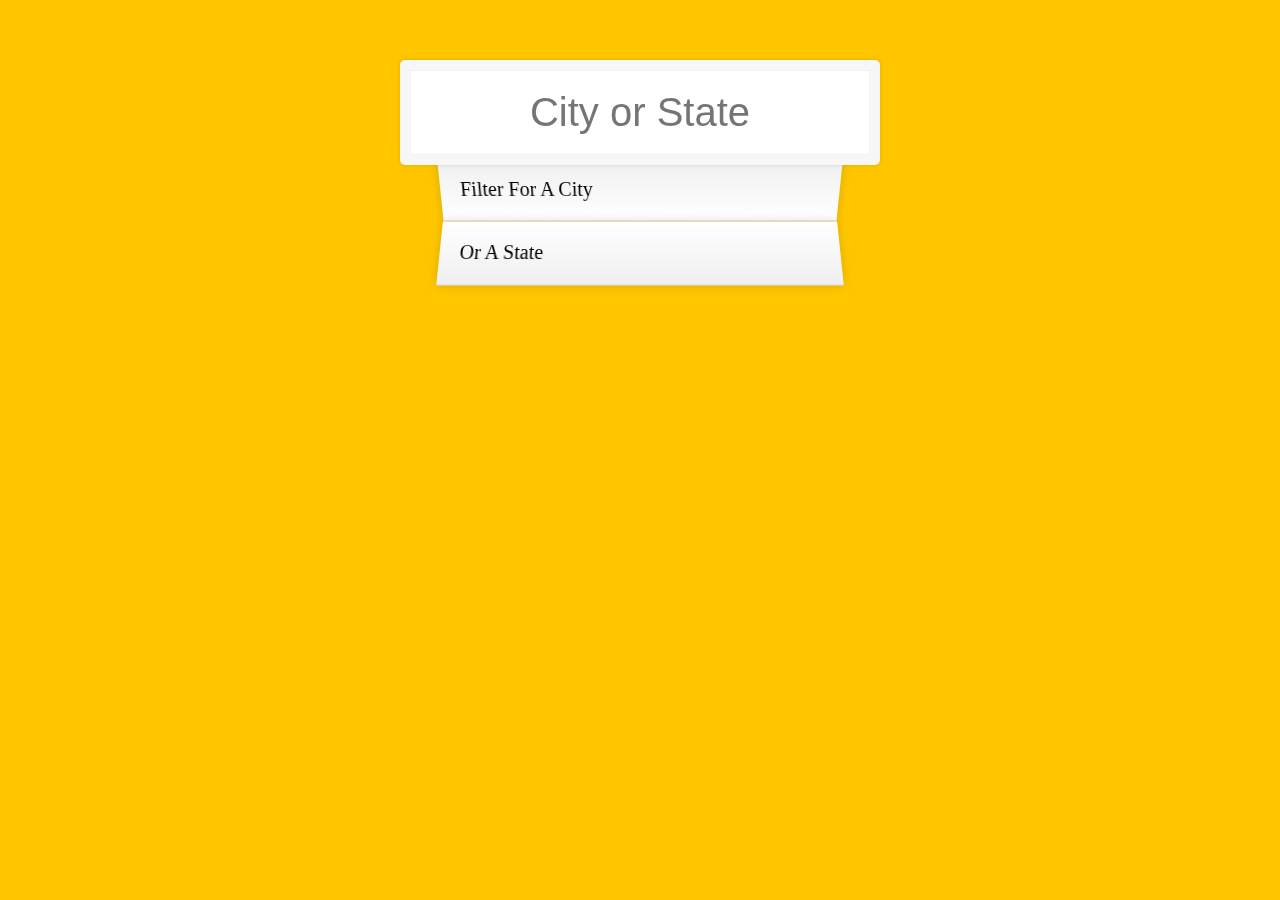
<file: Ajax Type Ahead/index.html>
<!DOCTYPE html>
<html lang="en">
  <head>
    <meta charset="UTF-8" />
    <title>Type Ahead 👀</title>
    <link rel="stylesheet" href="style.css" />
  </head>
  <body>
    <form class="search-form">
      <input type="text" class="search" placeholder="City or State" />
      <ul class="suggestions">
        <li>Filter for a city</li>
        <li>or a state</li>
      </ul>
    </form>
    <script src="./script.js"></script>
  </body>
</html>
</file>
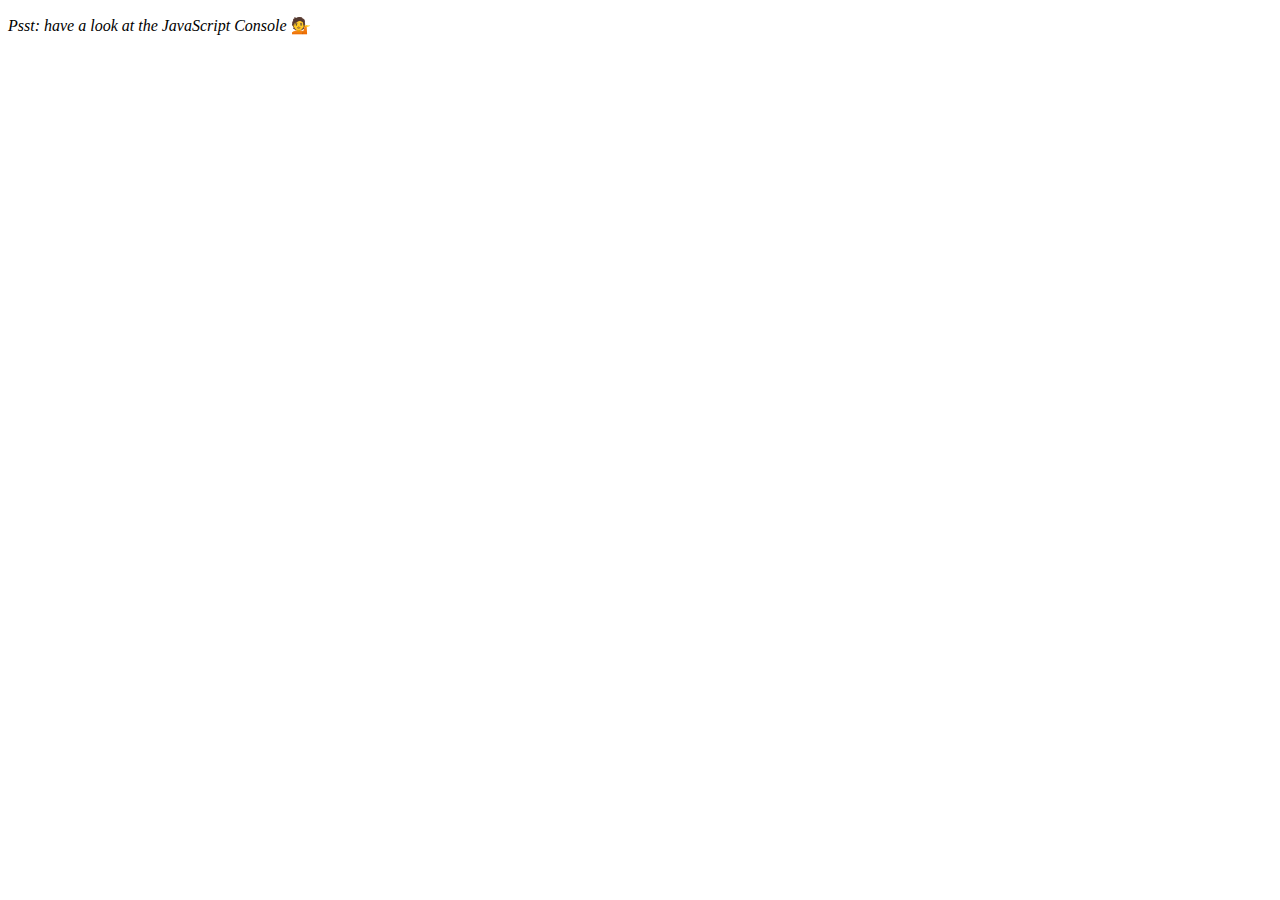
<file: Array Cardio Day 1/index.html>
<!DOCTYPE html>
<html lang="en">
  <head>
    <meta charset="UTF-8" />
    <title>Array Cardio 💪</title>
  </head>
  <body>
    <p><em>Psst: have a look at the JavaScript Console</em> 💁</p>
    <script>
      // Get your shorts on - this is an array workout!
      // ## Array Cardio Day 1

      // Some data we can work with

      const inventors = [
        { first: "Albert", last: "Einstein", year: 1879, passed: 1955 },
        { first: "Isaac", last: "Newton", year: 1643, passed: 1727 },
        { first: "Galileo", last: "Galilei", year: 1564, passed: 1642 },
        { first: "Marie", last: "Curie", year: 1867, passed: 1934 },
        { first: "Johannes", last: "Kepler", year: 1571, passed: 1630 },
        { first: "Nicolaus", last: "Copernicus", year: 1473, passed: 1543 },
        { first: "Max", last: "Planck", year: 1858, passed: 1947 },
        { first: "Katherine", last: "Blodgett", year: 1898, passed: 1979 },
        { first: "Ada", last: "Lovelace", year: 1815, passed: 1852 },
        { first: "Sarah E.", last: "Goode", year: 1855, passed: 1905 },
        { first: "Lise", last: "Meitner", year: 1878, passed: 1968 },
        { first: "Hanna", last: "Hammarström", year: 1829, passed: 1909 },
      ];

      const people = [
        "Bernhard, Sandra",
        "Bethea, Erin",
        "Becker, Carl",
        "Bentsen, Lloyd",
        "Beckett, Samuel",
        "Blake, William",
        "Berger, Ric",
        "Beddoes, Mick",
        "Beethoven, Ludwig",
        "Belloc, Hilaire",
        "Begin, Menachem",
        "Bellow, Saul",
        "Benchley, Robert",
        "Blair, Robert",
        "Benenson, Peter",
        "Benjamin, Walter",
        "Berlin, Irving",
        "Benn, Tony",
        "Benson, Leana",
        "Bent, Silas",
        "Berle, Milton",
        "Berry, Halle",
        "Biko, Steve",
        "Beck, Glenn",
        "Bergman, Ingmar",
        "Black, Elk",
        "Berio, Luciano",
        "Berne, Eric",
        "Berra, Yogi",
        "Berry, Wendell",
        "Bevan, Aneurin",
        "Ben-Gurion, David",
        "Bevel, Ken",
        "Biden, Joseph",
        "Bennington, Chester",
        "Bierce, Ambrose",
        "Billings, Josh",
        "Birrell, Augustine",
        "Blair, Tony",
        "Beecher, Henry",
        "Biondo, Frank",
      ];

      // Array.prototype.filter()
      // 1. Filter the list of inventors for those who were born in the 1500's
      const fifteen = inventors.filter(
        (inventor) => inventor.year >= 1500 && inventor.year < 1600
      );

      console.log(fifteen);

      // Array.prototype.map()
      // 2. Give us an array of the inventors first and last names

      const fullNames = inventors.map(
        (inventor) => inventor.first + " " + inventor.last
      );
      console.log(fullNames);

      // Array.prototype.sort()
      // 3. Sort the inventors by birthdate, oldest to youngest

      const ordered = inventors.sort(function (a, b) {
        if (a.year > b.year) {
          return 1;
        } else {
          return -1;
        }
      });
      // Way 2
      const ordered2 = inventors.sort((a, b) => (a.year > b.year ? 1 : -1));

      console.log(ordered);
      console.log(ordered2);

      // Array.prototype.reduce()
      // 4. How many years did all the inventors live all together?

      const totalYears = inventors.reduce((total, inventor) => {
        return total + (inventor.passed - inventor.year);
      }, 0);

      console.log(totalYears);

      // 5. Sort the inventors by years lived

      const oldest = inventors.sort(function (a, b) {
        const lastGuy = a.passed - a.year;
        const nextGuy = b.passed - b.year;
        return lastGuy > nextGuy ? -1 : 1;
      });

      console.log(oldest);

      // 6. create a list of Boulevards in Paris that contain 'de' anywhere in the name
      // https://en.wikipedia.org/wiki/Category:Boulevards_in_Paris

      // Search in th page
      // const category = document.querySelector(".mw-category");
      // // Returns a Nodelist and
      // const links = Array.from(category.querySelectorAll("a"));
      // // Transforming the nodelist into an Array could alse be
      // // const links2 = [...category.querySelectorAll("a")];

      // // Searching the specufuc text
      // const de = links
      //   .map((link) => link.textContent) // Map the array
      //   .filter((streetName) => streetName.includes("de")); // Filter the array

      // 7. sort Exercise
      // Sort the people alphabetically by last name

      const alpha = people.sort(function (lastOne, nextOne) {
        const [aLast, aFirst] = lastOne.split(", ");
        const [bLast, bFirst] = nextOne.split(", ");
        return aLast > bLast ? 1 : -1;
      });

      console.log(alpha);

      // 8. Reduce Exercise
      // Sum up the instances of each of these
      const data = [
        "car",
        "car",
        "truck",
        "truck",
        "bike",
        "walk",
        "car",
        "van",
        "bike",
        "walk",
        "car",
        "van",
        "car",
        "truck",
      ];

      const transportation = data.reduce(function (obj, item) {
        if (!obj[item]) {
          obj[item] = 0;
        }
        obj[item]++;
        return obj;
      }, {});

      console.log(transportation);
    </script>
  </body>
</html>
</file>
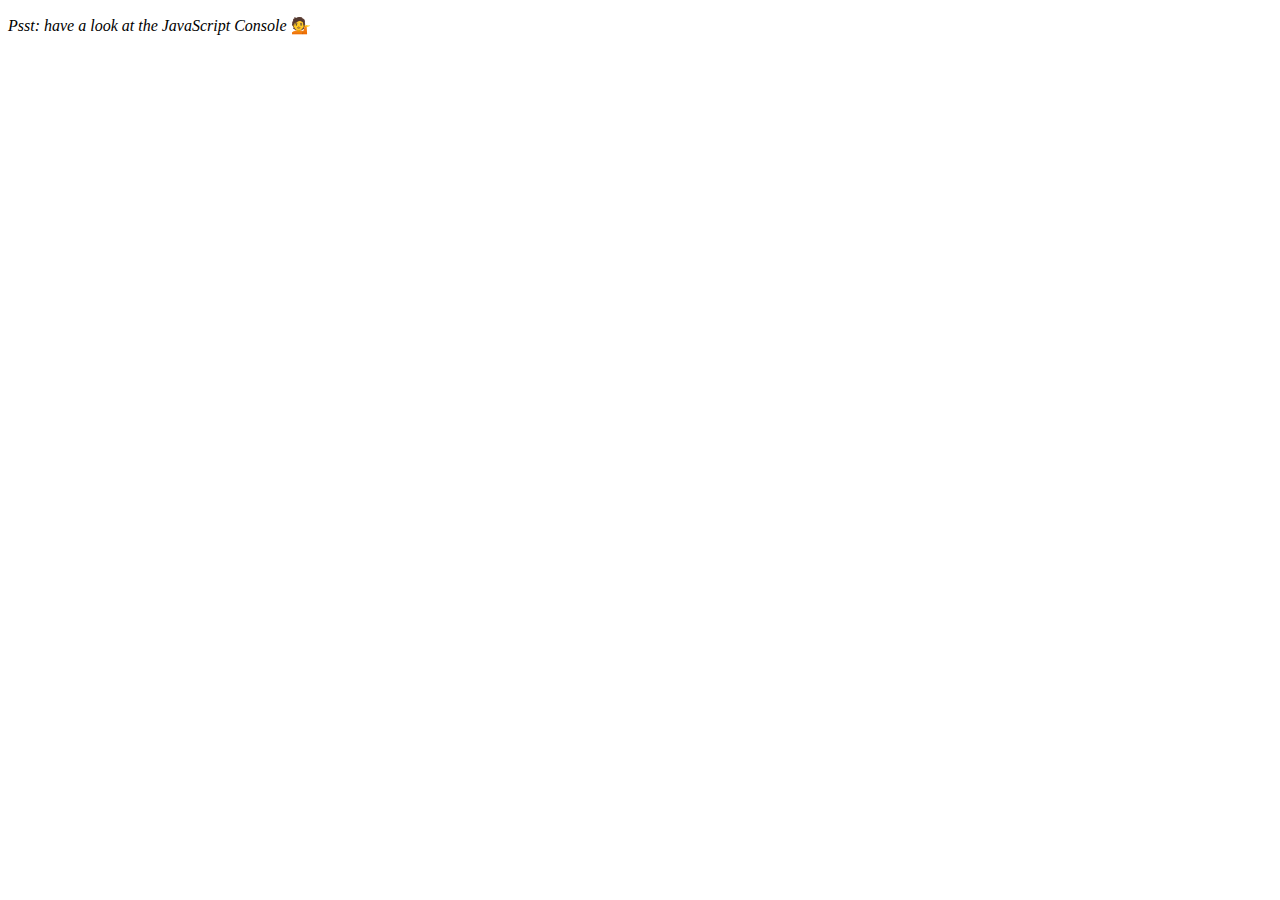
<file: Array Cardio Day 2/index.html>
<!DOCTYPE html>
<html lang="en">
  <head>
    <meta charset="UTF-8" />
    <title>Array Cardio 💪💪</title>
  </head>
  <body>
    <p><em>Psst: have a look at the JavaScript Console</em> 💁</p>
    <script>
      // ## Array Cardio Day 2

      const people = [
        { name: "Wes", year: 1988 },
        { name: "Kait", year: 1986 },
        { name: "Irv", year: 1970 },
        { name: "Lux", year: 2015 },
      ];

      const comments = [
        { text: "Love this!", id: 523423 },
        { text: "Super good", id: 823423 },
        { text: "You are the best", id: 2039842 },
        { text: "Ramen is my fav food ever", id: 123523 },
        { text: "Nice Nice Nice!", id: 542328 },
      ];

      // Some and Every Checks

      // Array.prototype.some() // is at least one person 19 or older?
      const isAdult = people.some(function (person) {
        const currentYear = new Date().getFullYear();
        if (currentYear - person.year >= 19) {
          return true;
        }
      });

      const isAdult2 = people.some((person) => {
        const currentYear = new Date().getFullYear();
        return currentYear - person.year >= 19;
      });

      const isAdult3 = people.some(
        (person) => new Date().getFullYear() - person.year >= 19
      );

      // Array.prototype.every() // is everyone 19 or older?
      const allAdults = people.every(
        (person) => new Date().getFullYear() - person.year >= 19
      );

      // Array.prototype.find()
      // Find is like filter, but instead returns just the one you are looking for
      // find the comment with the ID of 823423
      const comment = comments.find(function (comment) {
        if (comment.id === 823423) {
          return true;
        }
      });

      const comment2 = comments.find((comment) => comment.id === 823423);

      // Array.prototype.findIndex()
      // Find the comment with this ID
      // delete the comment with the ID of 823423
      const index = comments.findIndex((comment) => comment.id === 823423);
      // comments.splice(index, 1);
      const newComments = [
        ...comments.slice(0, index),
        ...comments.slice(index + 1),
      ];
    </script>
  </body>
</html>
</file>
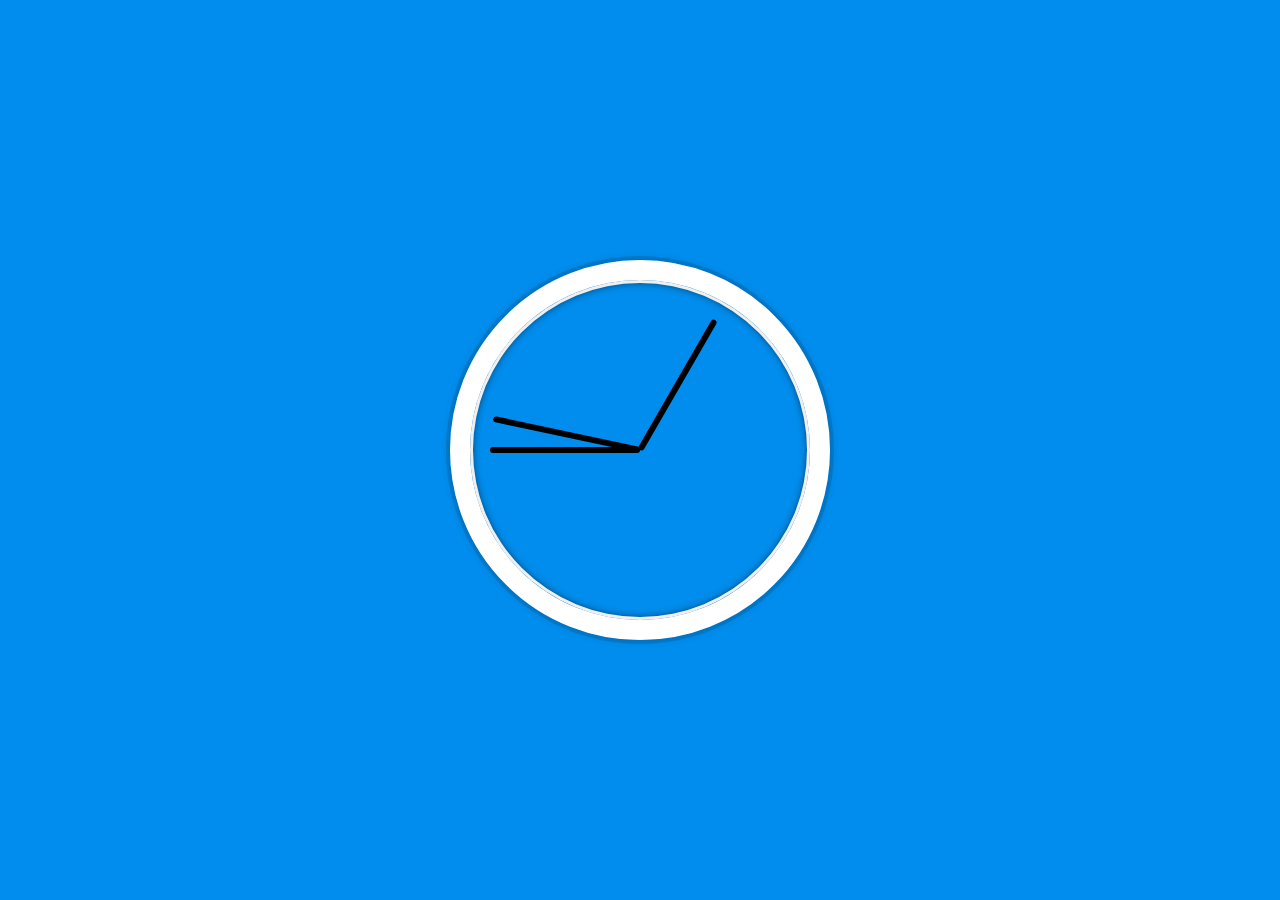
<file: Clock/index.html>
<!DOCTYPE html>
<html lang="en">
  <head>
    <meta charset="UTF-8" />
    <title>JS + CSS Clock</title>
  </head>
  <body>
    <div class="clock">
      <div class="clock-face">
        <div class="hand hour-hand"></div>
        <div class="hand min-hand"></div>
        <div class="hand second-hand"></div>
      </div>
    </div>

    <style>
      html {
        background: #018ded url(https://fondosmil.com/fondo/23419.jpg);
        background-size: cover;
        font-family: "helvetica neue";
        text-align: center;
        font-size: 10px;
      }

      body {
        margin: 0;
        font-size: 2rem;
        display: flex;
        flex: 1;
        min-height: 100vh;
        align-items: center;
      }

      .clock {
        width: 30rem;
        height: 30rem;
        border: 20px solid white;
        border-radius: 50%;
        margin: 50px auto;
        position: relative;
        padding: 2rem;
        box-shadow: 0 0 0 4px rgba(0, 0, 0, 0.1), inset 0 0 0 3px #efefef,
          inset 0 0 10px black, 0 0 10px rgba(0, 0, 0, 0.2);
      }

      .clock-face {
        position: relative;
        width: 100%;
        height: 100%;
        transform: translateY(
          -3px
        ); /* account for the height of the clock hands */
      }

      .hand {
        width: 50%;
        height: 6px;
        border-radius: 5px;
        background: rgb(0, 0, 0);
        position: absolute;
        top: 50%;
        transform-origin: 100%;
        transform: rotate(90deg);
        transition: all 0.05s;
        transition-timing-function: cubic-bezier(0.1, 2.7, 0.58, 1);
      }
    </style>

    <script src="./script.js"></script>
  </body>
</html>
</file>
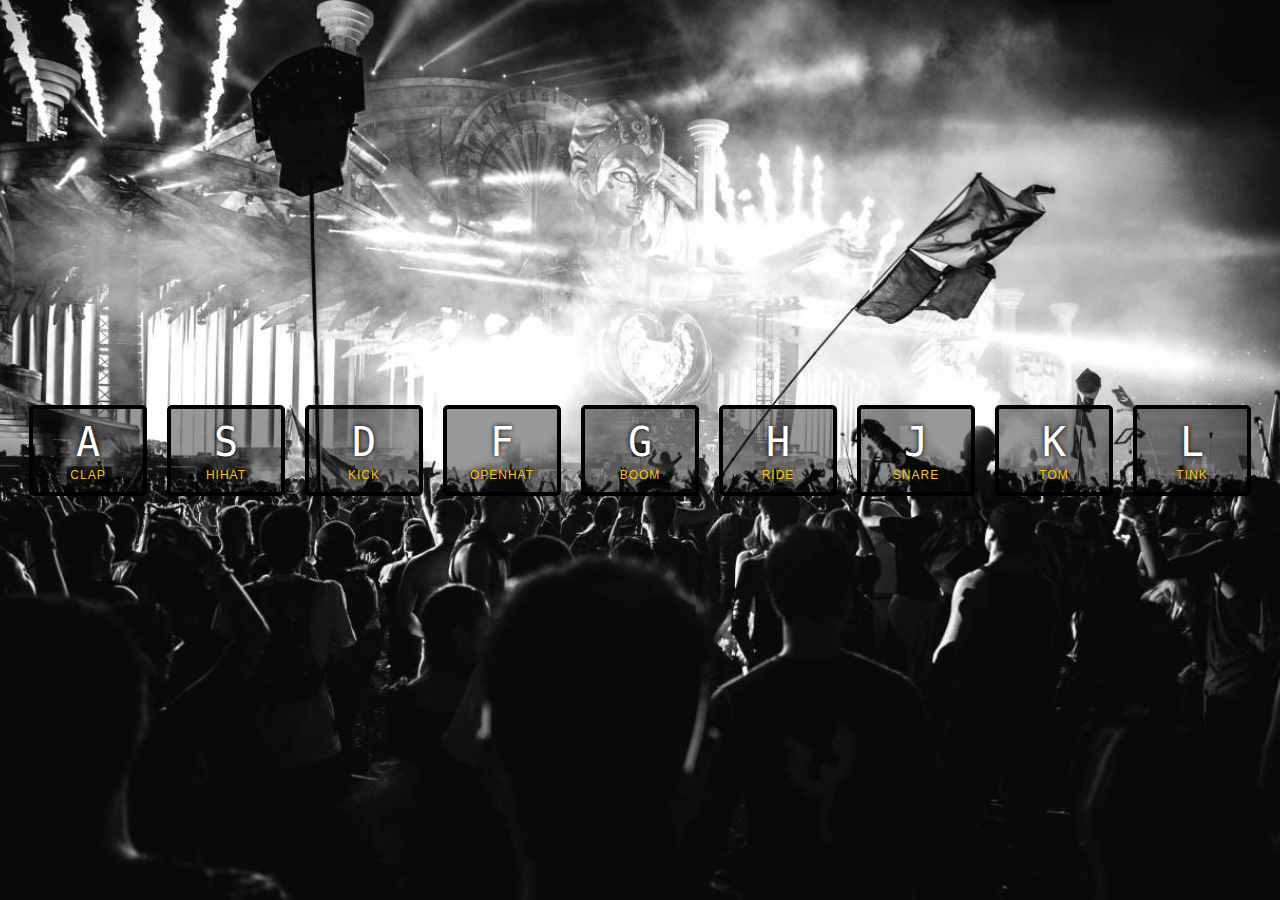
<file: DrumKit/index.html>
<!DOCTYPE html>
<html lang="en">
  <head>
    <meta charset="UTF-8" />
    <title>JS Drum Kit</title>
    <link rel="stylesheet" href="style.css" />
  </head>
  <body>
    <div class="keys">
      <div data-key="65" class="key">
        <kbd>A</kbd>
        <span class="sound">clap</span>
      </div>
      <div data-key="83" class="key">
        <kbd>S</kbd>
        <span class="sound">hihat</span>
      </div>
      <div data-key="68" class="key">
        <kbd>D</kbd>
        <span class="sound">kick</span>
      </div>
      <div data-key="70" class="key">
        <kbd>F</kbd>
        <span class="sound">openhat</span>
      </div>
      <div data-key="71" class="key">
        <kbd>G</kbd>
        <span class="sound">boom</span>
      </div>
      <div data-key="72" class="key">
        <kbd>H</kbd>
        <span class="sound">ride</span>
      </div>
      <div data-key="74" class="key">
        <kbd>J</kbd>
        <span class="sound">snare</span>
      </div>
      <div data-key="75" class="key">
        <kbd>K</kbd>
        <span class="sound">tom</span>
      </div>
      <div data-key="76" class="key">
        <kbd>L</kbd>
        <span class="sound">tink</span>
      </div>
    </div>

    <audio data-key="65" src="sounds/clap.wav"></audio>
    <audio data-key="83" src="sounds/hihat.wav"></audio>
    <audio data-key="68" src="sounds/kick.wav"></audio>
    <audio data-key="70" src="sounds/openhat.wav"></audio>
    <audio data-key="71" src="sounds/boom.wav"></audio>
    <audio data-key="72" src="sounds/ride.wav"></audio>
    <audio data-key="74" src="sounds/snare.wav"></audio>
    <audio data-key="75" src="sounds/tom.wav"></audio>
    <audio data-key="76" src="sounds/tink.wav"></audio>

    <script src="./script.js"></script>
  </body>
</html>
</file>
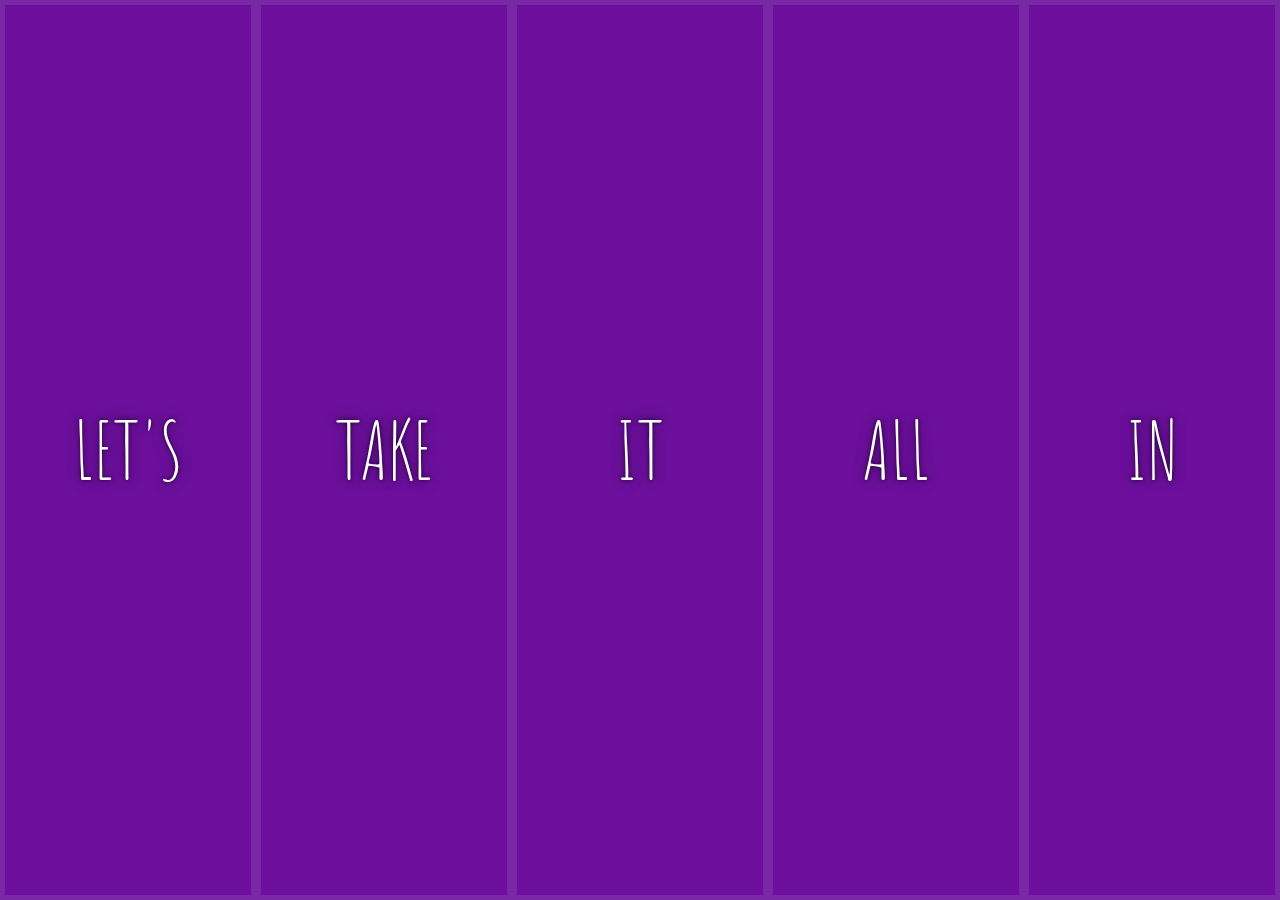
<file: Flex panels/index.html>
<!DOCTYPE html>
<html lang="en">
  <head>
    <meta charset="UTF-8" />
    <title>Flex Panels 💪</title>
    <link rel="stylesheet" href="./style.css" />
    <link
      href="https://fonts.googleapis.com/css?family=Amatic+SC"
      rel="stylesheet"
      type="text/css"
    />
  </head>
  <body>
    <div class="panels">
      <div class="panel panel1">
        <p>Hey</p>
        <p>Let's</p>
        <p>Dance</p>
      </div>
      <div class="panel panel2">
        <p>Give</p>
        <p>Take</p>
        <p>Receive</p>
      </div>
      <div class="panel panel3">
        <p>Experience</p>
        <p>It</p>
        <p>Today</p>
      </div>
      <div class="panel panel4">
        <p>Give</p>
        <p>All</p>
        <p>You can</p>
      </div>
      <div class="panel panel5">
        <p>Life</p>
        <p>In</p>
        <p>Motion</p>
      </div>
    </div>

    <script src="./script.js"></script>
  </body>
</html>
</file>
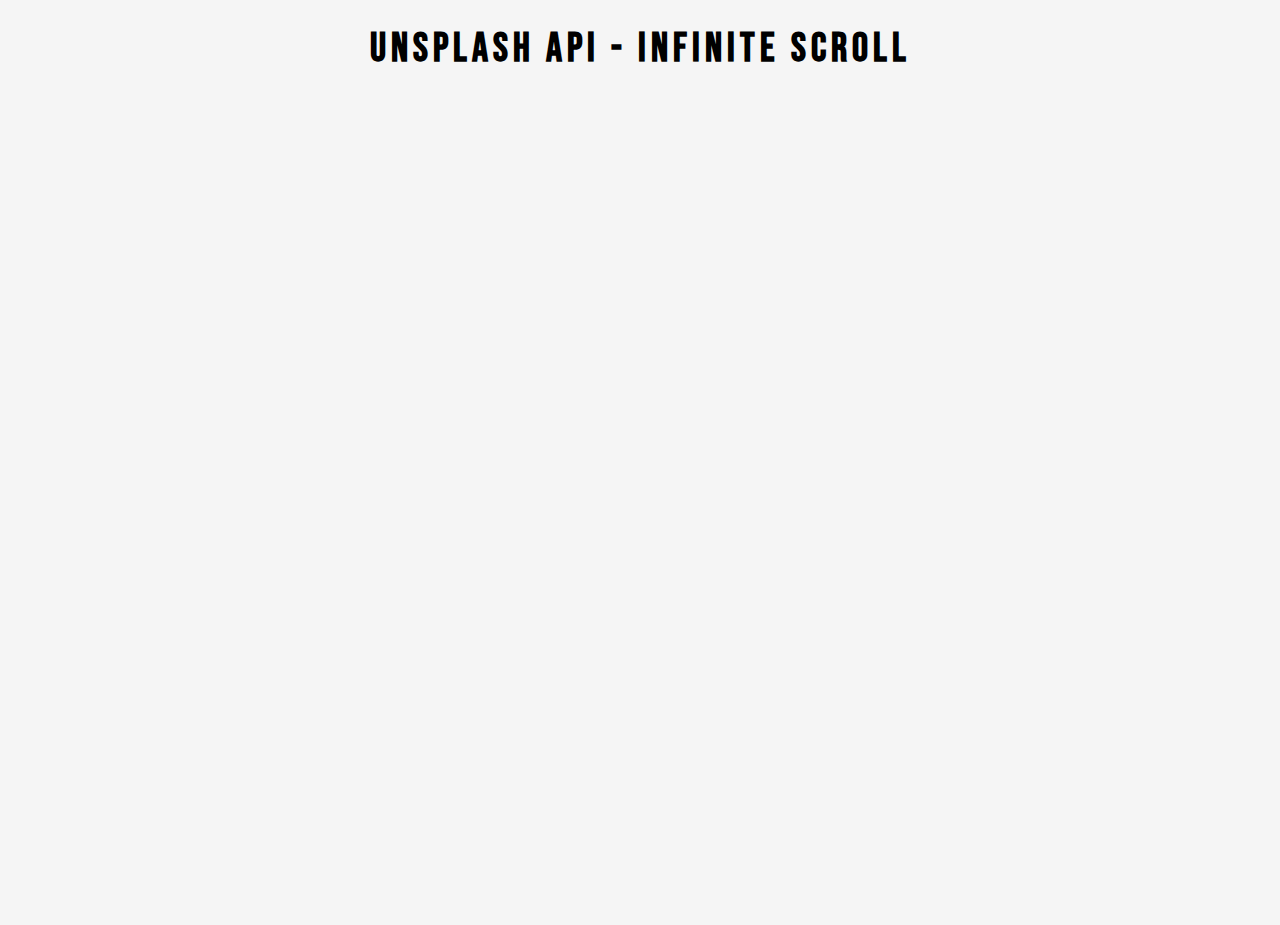
<file: Infinty Scroll/index.html>
<!DOCTYPE html>
<html lang="en">
  <head>
    <meta charset="UTF-8" />
    <meta name="viewport" content="width=device-width, initial-scale=1.0" />
    <title>Infinite Scroll</title>
    <link rel="icon" type="image/png" href="favicon.png" />
    <link
      rel="stylesheet"
      href="https://cdnjs.cloudflare.com/ajax/libs/font-awesome/5.10.2/css/all.min.css"
    />
    <link rel="stylesheet" href="style.css" />
  </head>
  <body>
    <!-- Title -->
    <h1>Unsplash API - Infinite Scroll</h1>
    <!-- Loader -->
    <div class="loader" id="loader" hidden>
      <img src="loader.svg" alt="Loading" />
    </div>
    <!-- Image container -->
    <div class="image-container" id="image-container"></div>
    <!-- Script -->
    <script src="script.js"></script>
  </body>
</html>
</file>
<file: Ajax Type Ahead/style.css>
html {
    box-sizing: border-box;
    background: #ffc600;
    font-family: 'helvetica neue';
    font-size: 20px;
    font-weight: 200;
  }
  
  *, *:before, *:after {
    box-sizing: inherit;
  }
  
  input {
    width: 100%;
    padding: 20px;
  }
  
  .search-form {
    max-width: 400px;
    margin: 50px auto;
  }
  
  input.search {
    margin: 0;
    text-align: center;
    outline: 0;
    border: 10px solid #F7F7F7;
    width: 120%;
    left: -10%;
    position: relative;
    top: 10px;
    z-index: 2;
    border-radius: 5px;
    font-size: 40px;
    box-shadow: 0 0 5px rgba(0, 0, 0, 0.12), inset 0 0 2px rgba(0, 0, 0, 0.19);
  }
  
  .suggestions {
    margin: 0;
    padding: 0;
    position: relative;
    /*perspective: 20px;*/
  }
  
  .suggestions li {
    background: white;
    list-style: none;
    border-bottom: 1px solid #D8D8D8;
    box-shadow: 0 0 10px rgba(0, 0, 0, 0.14);
    margin: 0;
    padding: 20px;
    transition: background 0.2s;
    display: flex;
    justify-content: space-between;
    text-transform: capitalize;
  }
  
  .suggestions li:nth-child(even) {
    transform: perspective(100px) rotateX(3deg) translateY(2px) scale(1.001);
    background: linear-gradient(to bottom,  #ffffff 0%,#EFEFEF 100%);
  }
  
  .suggestions li:nth-child(odd) {
    transform: perspective(100px) rotateX(-3deg) translateY(3px);
    background: linear-gradient(to top,  #ffffff 0%,#EFEFEF 100%);
  }
  
  span.population {
    font-size: 15px;
  }
  
  .hl {
    background: #ffc600;
  }
</file>
<file: DrumKit/style.css>
html {
  font-size: 10px;
  background: url("./back-image.jpg") bottom center;
  background-size: cover;
}

body,
html {
  margin: 0;
  padding: 0;
  font-family: sans-serif;
}

.keys {
  display: flex;
  flex: 1;
  min-height: 100vh;
  align-items: center;
  justify-content: center;
}

.key {
  border: 0.4rem solid black;
  border-radius: 0.5rem;
  margin: 1rem;
  font-size: 1.5rem;
  padding: 1rem 0.5rem;
  transition: all 0.07s ease;
  width: 10rem;
  text-align: center;
  color: white;
  background: rgba(0, 0, 0, 0.4);
  text-shadow: 0 0 0.5rem black;
}

.playing {
  transform: scale(1.1);
  border-color: #c0c0c0;
  box-shadow: 0 0 1rem #c0c0c0;
}

kbd {
  display: block;
  font-size: 4rem;
}

.sound {
  font-size: 1.2rem;
  text-transform: uppercase;
  letter-spacing: 0.1rem;
  color: #ffc600;
}
</file>
<file: Flex panels/style.css>
html {
  box-sizing: border-box;
  background: #ffc600;
  font-family: "helvetica neue";
  font-size: 20px;
  font-weight: 200;
}

body {
  margin: 0;
}

*,
*:before,
*:after {
  box-sizing: inherit;
}

.panels {
  min-height: 100vh;
  overflow: hidden;
  display: flex;
}

.panel {
  background: #6b0f9c;
  box-shadow: inset 0 0 0 5px rgba(255, 255, 255, 0.1);
  color: white;
  text-align: center;
  align-items: center;
  /* Safari transitionend event.propertyName === flex */
  /* Chrome + FF transitionend event.propertyName === flex-grow */
  transition: font-size 0.7s cubic-bezier(0.61, -0.19, 0.7, -0.11),
    flex 0.7s cubic-bezier(0.61, -0.19, 0.7, -0.11), background 0.2s;
  font-size: 20px;
  background-size: cover;
  background-position: center;
  flex: 1;
  display: flex;
  justify-content: center;
  align-items: center;
  flex-direction: column;
}

.panel1 {
  background-image: url(https://source.unsplash.com/gYl-UtwNg_I/1500x1500);
}
.panel2 {
  background-image: url(https://source.unsplash.com/rFKUFzjPYiQ/1500x1500);
}
.panel3 {
  background-image: url(https://images.unsplash.com/photo-1465188162913-8fb5709d6d57?ixlib=rb-0.3.5&q=80&fm=jpg&crop=faces&cs=tinysrgb&w=1500&h=1500&fit=crop&s=967e8a713a4e395260793fc8c802901d);
}
.panel4 {
  background-image: url(https://source.unsplash.com/ITjiVXcwVng/1500x1500);
}
.panel5 {
  background-image: url(https://source.unsplash.com/3MNzGlQM7qs/1500x1500);
}

/* Flex Items */
.panel > * {
  margin: 0;
  width: 100%;
  transition: transform 0.5s;
  flex: 1 0 auto;
  display: flex;
  justify-content: center;
  align-items: center;
}

.panel > *:first-child {
  transform: translateY(-100%);
}
.panel.open-active > *:first-child {
  transform: translateY(0%);
}
.panel > *:last-child {
  transform: translateY(100%);
}
.panel.open-active > *:last-child {
  transform: translateY(0%);
}

.panel p {
  text-transform: uppercase;
  font-family: "Amatic SC", cursive;
  text-shadow: 0 0 4px rgba(0, 0, 0, 0.72), 0 0 14px rgba(0, 0, 0, 0.45);
  font-size: 2em;
}

.panel p:nth-child(2) {
  font-size: 4em;
}

.panel.open {
  flex: 5;
  font-size: 40px;
}
</file>
<file: Infinty Scroll/style.css>
@import url("https://fonts.googleapis.com/css2?family=Bebas+Neue&display=swap");

html {
  box-sizing: border-box;
}

body {
  margin: 0;
  font-family: "Bebas Neue", sans-serif;
  background: whitesmoke;
  min-height: 100vh;
}

h1 {
  text-align: center;
  margin-top: 25px;
  margin-bottom: 15px;
  font-size: 40px;
  letter-spacing: 5px;
}

/* Loader */

.loader {
  position: fixed;
  top: 0;
  bottom: 0;
  left: 0;
  right: 0;
  background: rgb(255, 255, 255, 0.8);
}

.loader img {
  position: fixed;
  top: 50%;
  left: 50%;
  transform: translate(-50%, -50%);
}

/* Images Container */

.image-container {
  margin: 10px 30%;
}

.image-container img {
  width: 100%;
  margin-top: 5px;
}

/* Media Query: Large SmartPhone */
@media screen and (max-width: 600px) {
  h1 {
    font-size: 20px;
  }
  .image-container {
    margin: 10px;
  }
}
</file>
